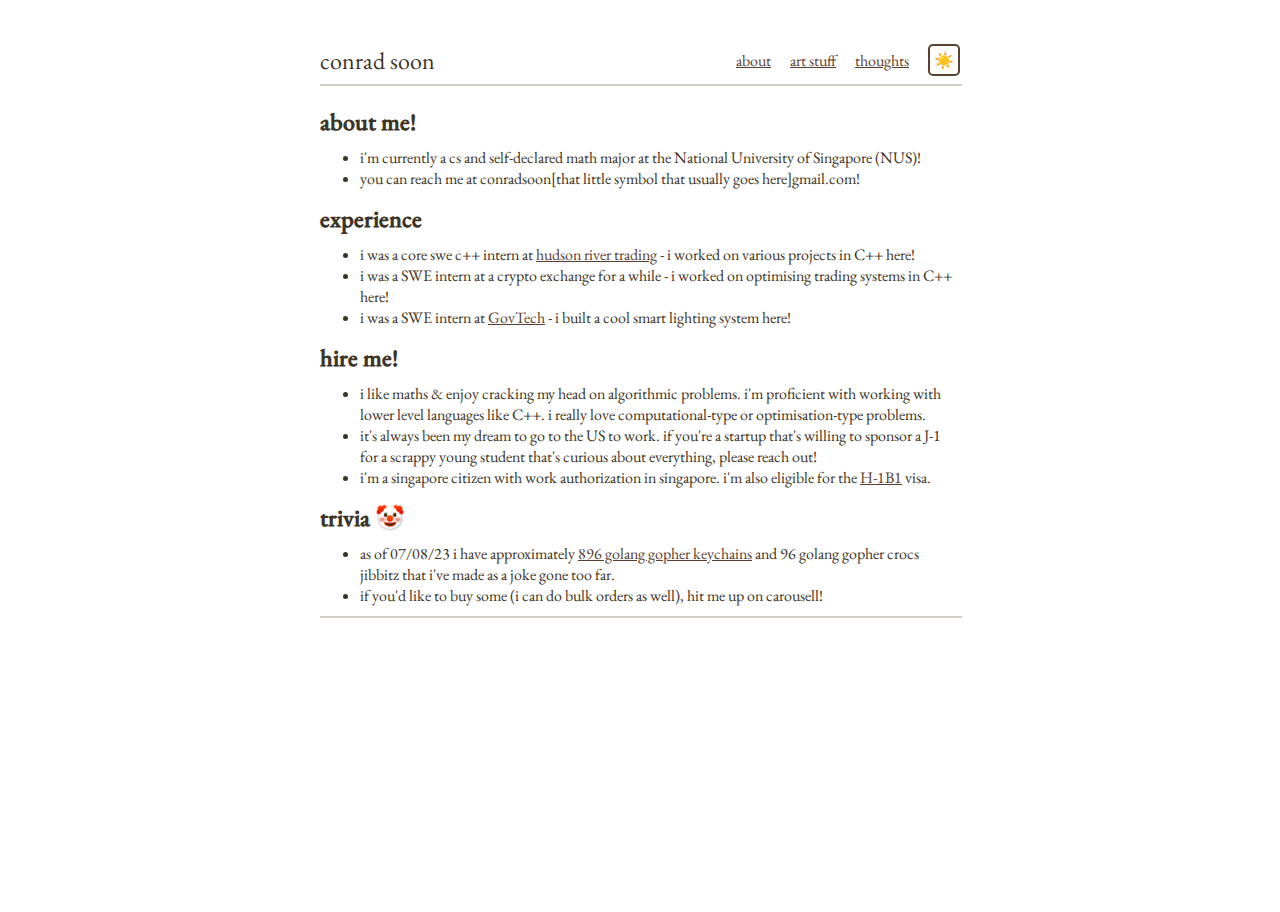
<file: index.html>
<!DOCTYPE html>
<html lang="">
  <head>
    <meta charset="utf-8" />
    <meta
      name="viewport"
      content="width=device-width, initial-scale=1, shrink-to-fit=yes"
    />
    <title>conrad's website!</title>
    <link rel="stylesheet" href="styles.css" />
    <link
      href="https://fonts.googleapis.com/css?family=Palanquin"
      rel="stylesheet"
    />
  </head>

  <body>
    <div class="container centered-content">
      <div class="header">
        <div class="name" id="nameSpinner">conrad soon</div>
        <nav>
          <a href="./">about</a>
          <a href="./art-stuff.html">art stuff</a>
          <a href="./thoughts.html">thoughts</a>
          <button id="toggleTheme">Toggle Night Mode</button>
        </nav>
      </div>
      <hr />
        <h2>about me!</h2>
        <ul>

        <li>
          i'm currently a cs and self-declared math major at the National
          University of Singapore (NUS)!
        </li>
        <li>
          you can reach me at conradsoon[that little symbol that usually goes here]gmail.com!
        </li>
        </ul>

        <h2>experience</h2>
        <ul>
          <li>
            i was a core swe c++ intern at <a href="https://">hudson river trading</a> - i worked on
            various projects in C++ here!
          </li>
          <li>
            i was a SWE intern at a crypto exchange for a while - i worked on
            optimising trading systems in C++ here!
          </li>
          <li>
            i was a SWE intern at
            <a href="https://www.tech.gov.sg/">GovTech</a> - i built a cool
            smart lighting system here!
          </li>
        </ul>

        <h2>hire me!</h2>
        <ul>
          <li>
          i like maths & enjoy cracking my head on algorithmic problems. i'm
          proficient with working with lower level languages like C++. i really
          love computational-type or optimisation-type problems.
          </li>
          <li>

          it's always been my dream to go to the US to work. if you're a startup
          that's willing to sponsor a J-1 for a scrappy young student that's
          curious about everything, please reach out!
          </li>
          <li>
          i'm a singapore citizen with work authorization in singapore. i'm also
          eligible for the
          <a href="https://www.dol.gov/agencies/whd/immigration/h1b1">H-1B1</a>
          visa.

          </li>
        </ul>
        <h2>trivia <span id="toggleStyle" style="cursor:pointer;">🤡</span></h2>
        <div id="youtubeVideoContainer" style="display: none;"></div>
        <ul>
          <li>
            as of 07/08/23 i have approximately
            <a href="img/1000keychains.jpg">896 golang gopher keychains</a> and
            96 golang gopher crocs jibbitz that i've made as a joke gone too
            far.
          </li>
          <li>
            if you'd like to buy some (i can do bulk orders as well), hit me up
            on carousell!
          </li>
        </ul>
        <!-- <p>
        i like (computational) math a lot: here's some of the textbooks that
        i've worked through on my own.
      </p>
      <ul>
        <li>Understanding Analysis by Abbott</li>
        <li>Linear Algebra Done Right by Stephen Axler</li>
        <li>Numerical Linear Algebra by Trefethen & Bau (this is a WIP)</li>
      </ul>
      <p>
        i've been trying to teach myself how to program competitively for a
        while now.
      </p> -->

        <!-- <p>
        i am unfortunately one of those "map-game" lovers. i really like maps, i
        used to spend hours in class doodling entire worlds of fake maps.
      </p> -->
        <!-- <p>
        i like drawing, and art in general. i used to design my own stickers to
        sell in school.
      </p> -->
        <!-- <p>recently i've been obsessed with iain banks' the culture series.</p> -->
        <hr />
      </li>
    </div>

    <script src="theme-toggle.js"></script>
  </body>
</html>
</file>
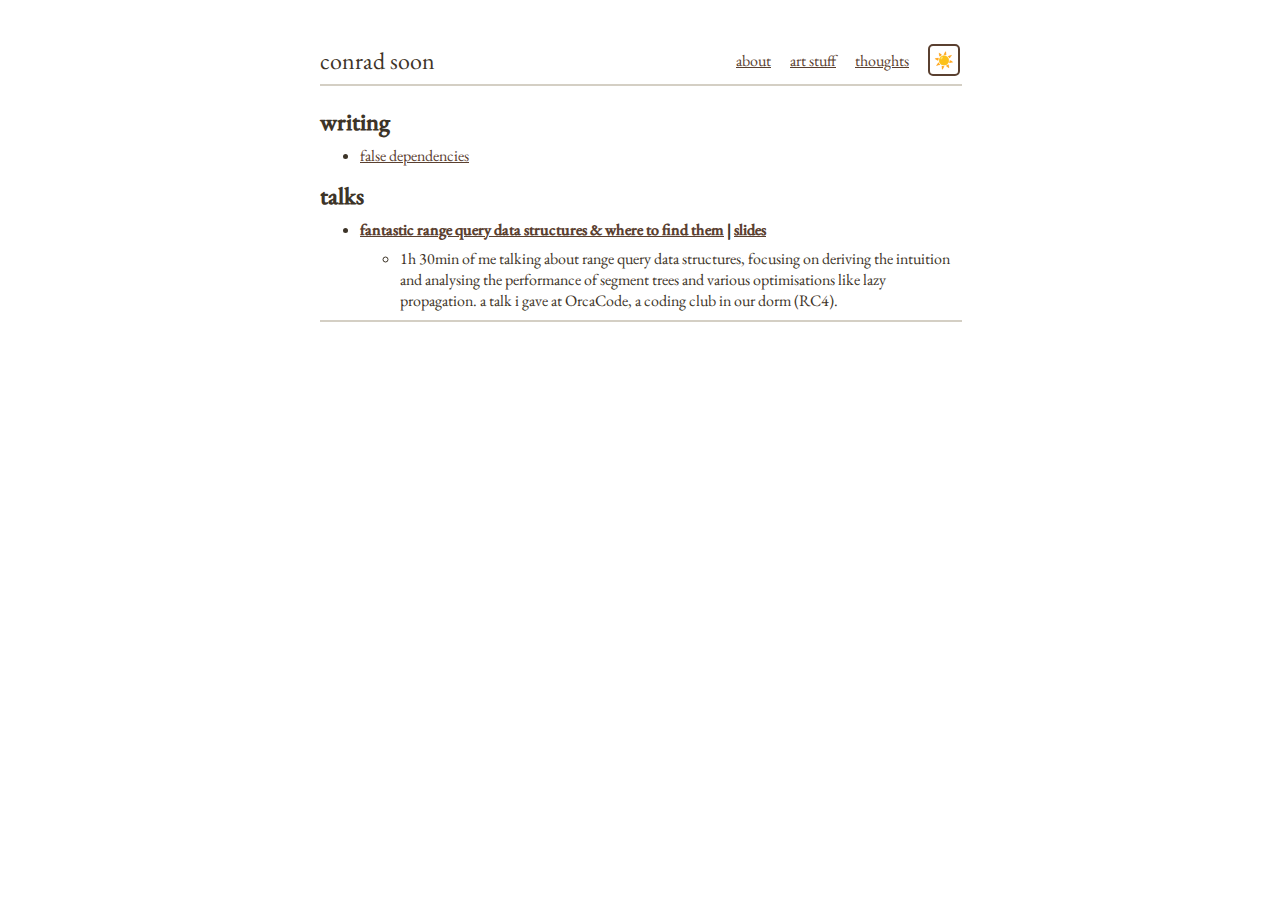
<file: thoughts.html>
<!DOCTYPE html>
<html lang="">
  <head>
    <meta charset="utf-8" />
    <meta
      name="viewport"
      content="width=device-width, initial-scale=1, shrink-to-fit=no"
    />
    <title>conrad's website!</title>
    <link rel="stylesheet" href="styles.css" />
    <link
      href="https://fonts.googleapis.com/css?family=Palanquin"
      rel="stylesheet"
    />
  </head>

  <body>
    <div class="container centered-content">
      <div class="header">
        <div class="name">conrad soon</div>
        <nav>
          <a href="./">about</a>
          <a href="./art-stuff.html">art stuff</a>
          <a href="./thoughts.html">thoughts</a>
          <button id="toggleTheme">Toggle Night Mode</button>
        </nav>
      </div>
      <hr />
      <section id="writing">
        <h2>writing</h2>
        <ul>
          <li>
            <!-- <a href="./essays/15t_tokens.html"
              >how many tokens is 15 trillion?</a
            > -->
            <a href="./essays/false_dependencies.html"
              >false dependencies</a
            >
          </li>
        </ul>
      </section>
      <section id="talks">
        <h2>talks</h2>
        <ul>
          <li>
            <strong
              ><a href="https://www.youtube.com/watch?v=JHzc03SyP4Q"
                >fantastic range query data structures & where to find them</a
              >
              |
              <a
                href="https://docs.google.com/presentation/d/1_tSdAWOw5aE__4GK9iA0K3q2Cry_c9SHkmDFfE-agB8/edit?usp=sharing"
                >slides</a
              ></strong
            >
            <ul>
              <li>
                1h 30min of me talking about range query data structures,
                focusing on deriving the intuition and analysing the performance
                of segment trees and various optimisations like lazy
                propagation. a talk i gave at OrcaCode, a coding club in our
                dorm (RC4).
              </li>
            </ul>
          </li>
          <!-- Add more talks as needed -->
        </ul>
      </section>
      <hr />
    </div>
  </body>
  <script src="theme-toggle.js"></script>
</html>
</file>
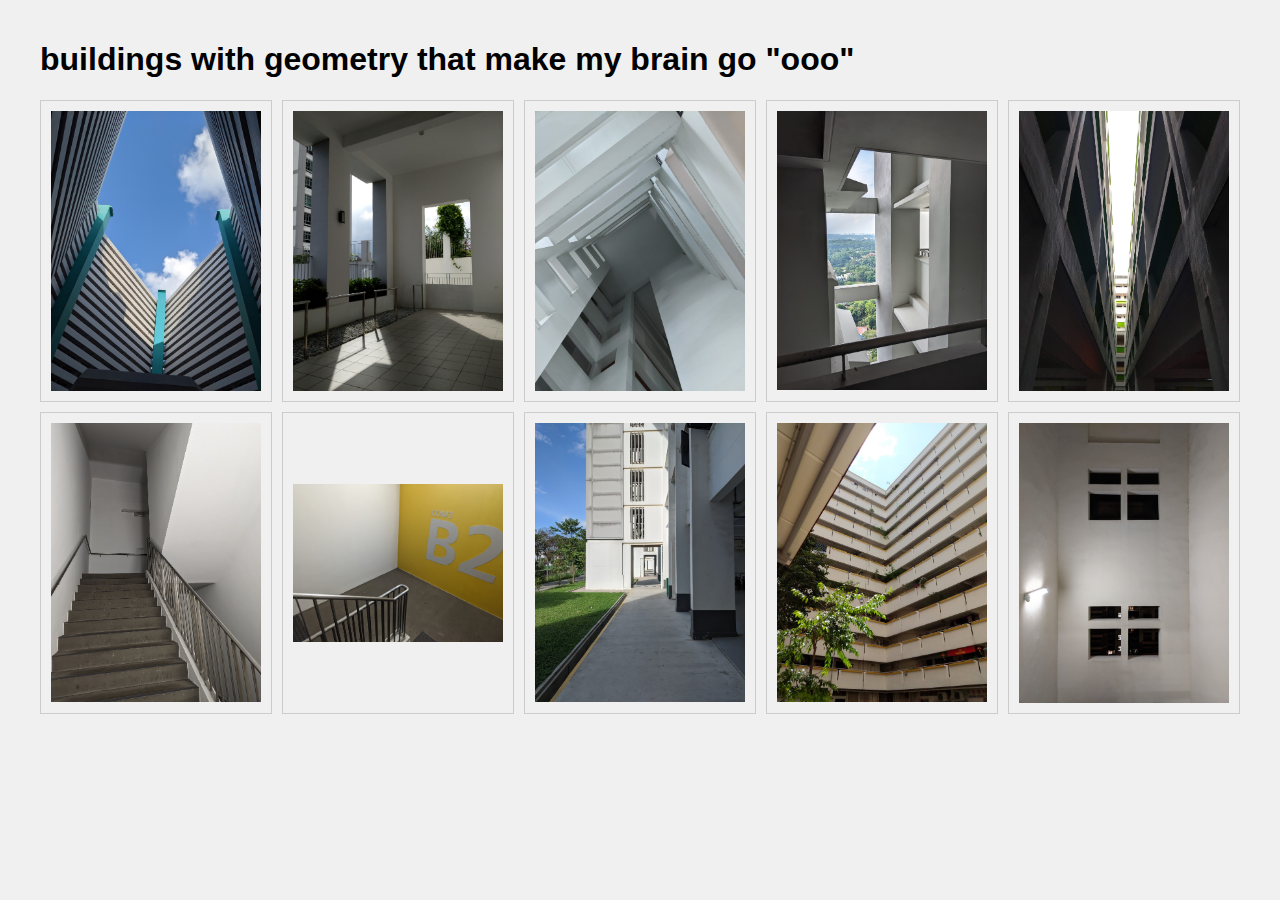
<file: art-stuff/photos.html>
<!DOCTYPE html>
<html lang="en">
  <head>
    <meta charset="UTF-8" />
    <meta name="viewport" content="width=device-width, initial-scale=1.0" />
    <title>Photo Gallery</title>
    <style>
      body {
        margin: 0;
        padding: 0;
        background-color: #f0f0f0;
        font-family: Arial, sans-serif;
      }

      .container {
        max-width: 1200px;
        margin: 0 auto;
        padding: 20px;
      }

      .photo-grid {
        display: grid;
        grid-template-columns: repeat(auto-fill, minmax(200px, 1fr));
        grid-gap: 10px;
      }

      .photo {
        border: 1px solid #ccc;
        padding: 10px;
        text-align: center;
        display: flex;
        flex-direction: column;
        align-items: center;
        justify-content: center;
      }

      .photo img {
        max-width: 100%;
        height: auto;
      }
    </style>
  </head>
  <body>
    <div class="container">
      <h1>buildings with geometry that make my brain go "ooo"</h1>
      <div class="photo-grid">
        <!-- Replace the image URLs with the correct relative paths -->
        <div class="photo">
          <img src="../img/hdb_photos/diamond.jpeg" alt="Diamond" />
        </div>
        <div class="photo">
          <img src="../img/hdb_photos/doorway.jpeg" alt="Doorway" />
        </div>
        <div class="photo">
          <img src="../img/hdb_photos/doorway.jpg" alt="Doorway" />
        </div>
        <div class="photo">
          <img src="../img/hdb_photos/pillars.jpg" alt="Pillars" />
        </div>
        <div class="photo">
          <img src="../img/hdb_photos/ravine.jpeg" alt="Ravine" />
        </div>
        <div class="photo">
          <img src="../img/hdb_photos/stair.jpg" alt="Stair" />
        </div>
        <div class="photo">
          <img src="../img/hdb_photos/tricolor.jpg" alt="Tricolor" />
        </div>
        <div class="photo">
          <img src="../img/hdb_photos/tunnel.jpeg" alt="Tunnel" />
        </div>
        <div class="photo">
          <img src="../img/hdb_photos/v.jpg" alt="V" />
        </div>
        <div class="photo">
          <img src="../img/hdb_photos/window.jpg" alt="Window" />
        </div>
        <!-- Add more <div class="photo"> elements for additional images -->
      </div>
    </div>
  </body>
</html>
</file>
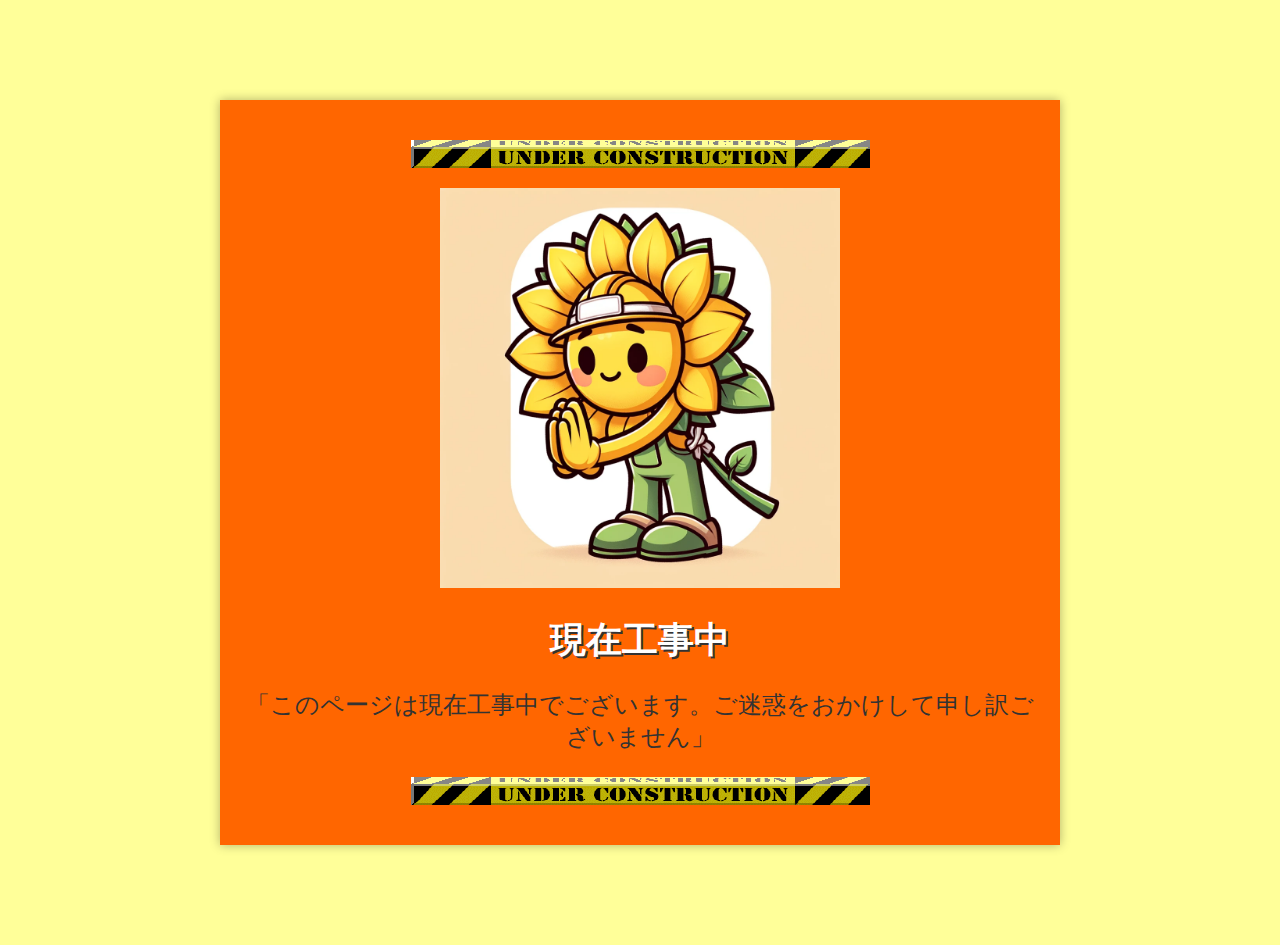
<file: art-stuff/short-fiction.html>
<!DOCTYPE html>
<html lang="en">
  <head>
    <meta charset="UTF-8" />
    <meta name="viewport" content="width=device-width, initial-scale=1.0" />
    <title>Under Construction</title>
    <style>
      body {
        font-family: "Comic Sans MS", cursive, sans-serif;
        background-color: #ffff99;
        text-align: center;
        margin: 0;
        padding: 0;
      }

      .container {
        max-width: 800px;
        margin: 100px auto;
        background-color: #ff6600;
        padding: 20px;
        box-shadow: 0 0 10px rgba(0, 0, 0, 0.3);
      }

      h1 {
        color: #ffffff;
        font-size: 36px;
        text-shadow: 2px 2px #333;
      }

      p {
        color: #333;
        font-size: 24px;
      }

      img {
        max-width: 100%;
        height: auto;
      }

      .construction-worker {
        display: block;
        margin: 20px auto;
      }
    </style>
  </head>
  <body>
    <div class="container">
      <img
        src="../img/under_construction/under_construction.gif"
        alt="Under Construction"
        class="construction-worker"
      />
      <div>
        <img
          src="../img/under_construction/jugyou_chuu.webp"
          style="max-width: 400px"
        />
      </div>
      <h1>現在工事中</h1>
      <p>
        「このページは現在工事中でございます。ご迷惑をおかけして申し訳ございません」
      </p>
      <img
        src="../img/under_construction/under_construction.gif"
        alt="Under Construction"
        class="construction-worker"
      />
    </div>
  </body>
</html>
</file>
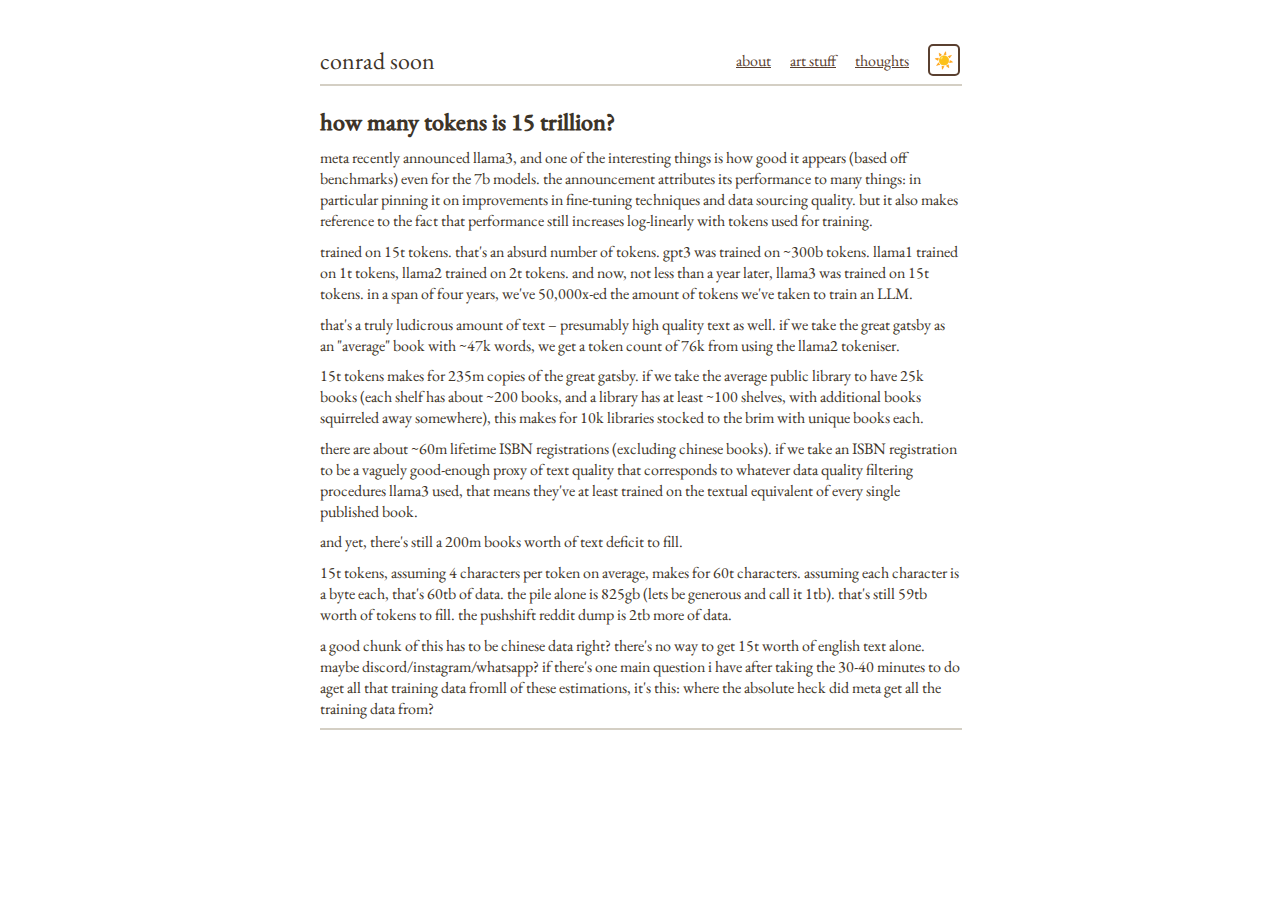
<file: essays/15t_tokens.html>
<!DOCTYPE html>
<html lang="en">
  <head>
    <meta charset="utf-8" />
    <meta
      name="viewport"
      content="width=device-width, initial-scale=1, shrink-to-fit=no"
    />
    <title>how many tokens is 15 trillion?</title>
    <link rel="stylesheet" href="../styles.css" />
    <link
      href="https://fonts.googleapis.com/css?family=Palanquin"
      rel="stylesheet"
    />
  </head>
  <body>
    <div class="container centered-content">
      <div class="header">
        <div class="name">conrad soon</div>
        <nav>
          <a href="../">about</a> <a href="../art-stuff.html">art stuff</a>
          <a href="../thoughts.html">thoughts</a>
          <button id="toggleTheme">Toggle Night Mode</button>
        </nav>
      </div>
      <hr />
      <h2>how many tokens is 15 trillion?</h2>
      <p>
        meta recently announced llama3, and one of the interesting things is how
        good it appears (based off benchmarks) even for the 7b models. the
        announcement attributes its performance to many things: in particular
        pinning it on improvements in fine-tuning techniques and data sourcing
        quality. but it also makes reference to the fact that performance still
        increases log-linearly with tokens used for training.
      </p>
      <p>
        trained on 15t tokens. that's an absurd number of tokens. gpt3 was
        trained on ~300b tokens. llama1 trained on 1t tokens, llama2 trained on
        2t tokens. and now, not less than a year later, llama3 was trained on
        15t tokens. in a span of four years, we've 50,000x-ed the amount of
        tokens we've taken to train an LLM.
      </p>
      <p>
        that's a truly ludicrous amount of text – presumably high quality text
        as well. if we take the great gatsby as an "average" book with ~47k
        words, we get a token count of 76k from using the llama2 tokeniser.
      </p>
      <p>
        15t tokens makes for 235m copies of the great gatsby. if we take the
        average public library to have 25k books (each shelf has about ~200
        books, and a library has at least ~100 shelves, with additional books
        squirreled away somewhere), this makes for 10k libraries stocked to the
        brim with unique books each.
      </p>
      <p>
        there are about ~60m lifetime ISBN registrations (excluding chinese
        books). if we take an ISBN registration to be a vaguely good-enough
        proxy of text quality that corresponds to whatever data quality
        filtering procedures llama3 used, that means they've at least trained on
        the textual equivalent of every single published book.
      </p>
      <p>and yet, there's still a 200m books worth of text deficit to fill.</p>
      <p>
        15t tokens, assuming 4 characters per token on average, makes for 60t
        characters. assuming each character is a byte each, that's 60tb of data.
        the pile alone is 825gb (lets be generous and call it 1tb). that's still
        59tb worth of tokens to fill. the pushshift reddit dump is 2tb more of
        data.
      </p>
      <p>
        a good chunk of this has to be chinese data right? there's no way to get
        15t worth of english text alone. maybe discord/instagram/whatsapp? if
        there's one main question i have after taking the 30-40 minutes to do
        aget all that training data fromll of these estimations, it's this:
        where the absolute heck did meta get all the training data from?
      </p>
      <hr />
    </div>
    <script src="../theme-toggle.js"></script>
  </body>
</html>
</file>
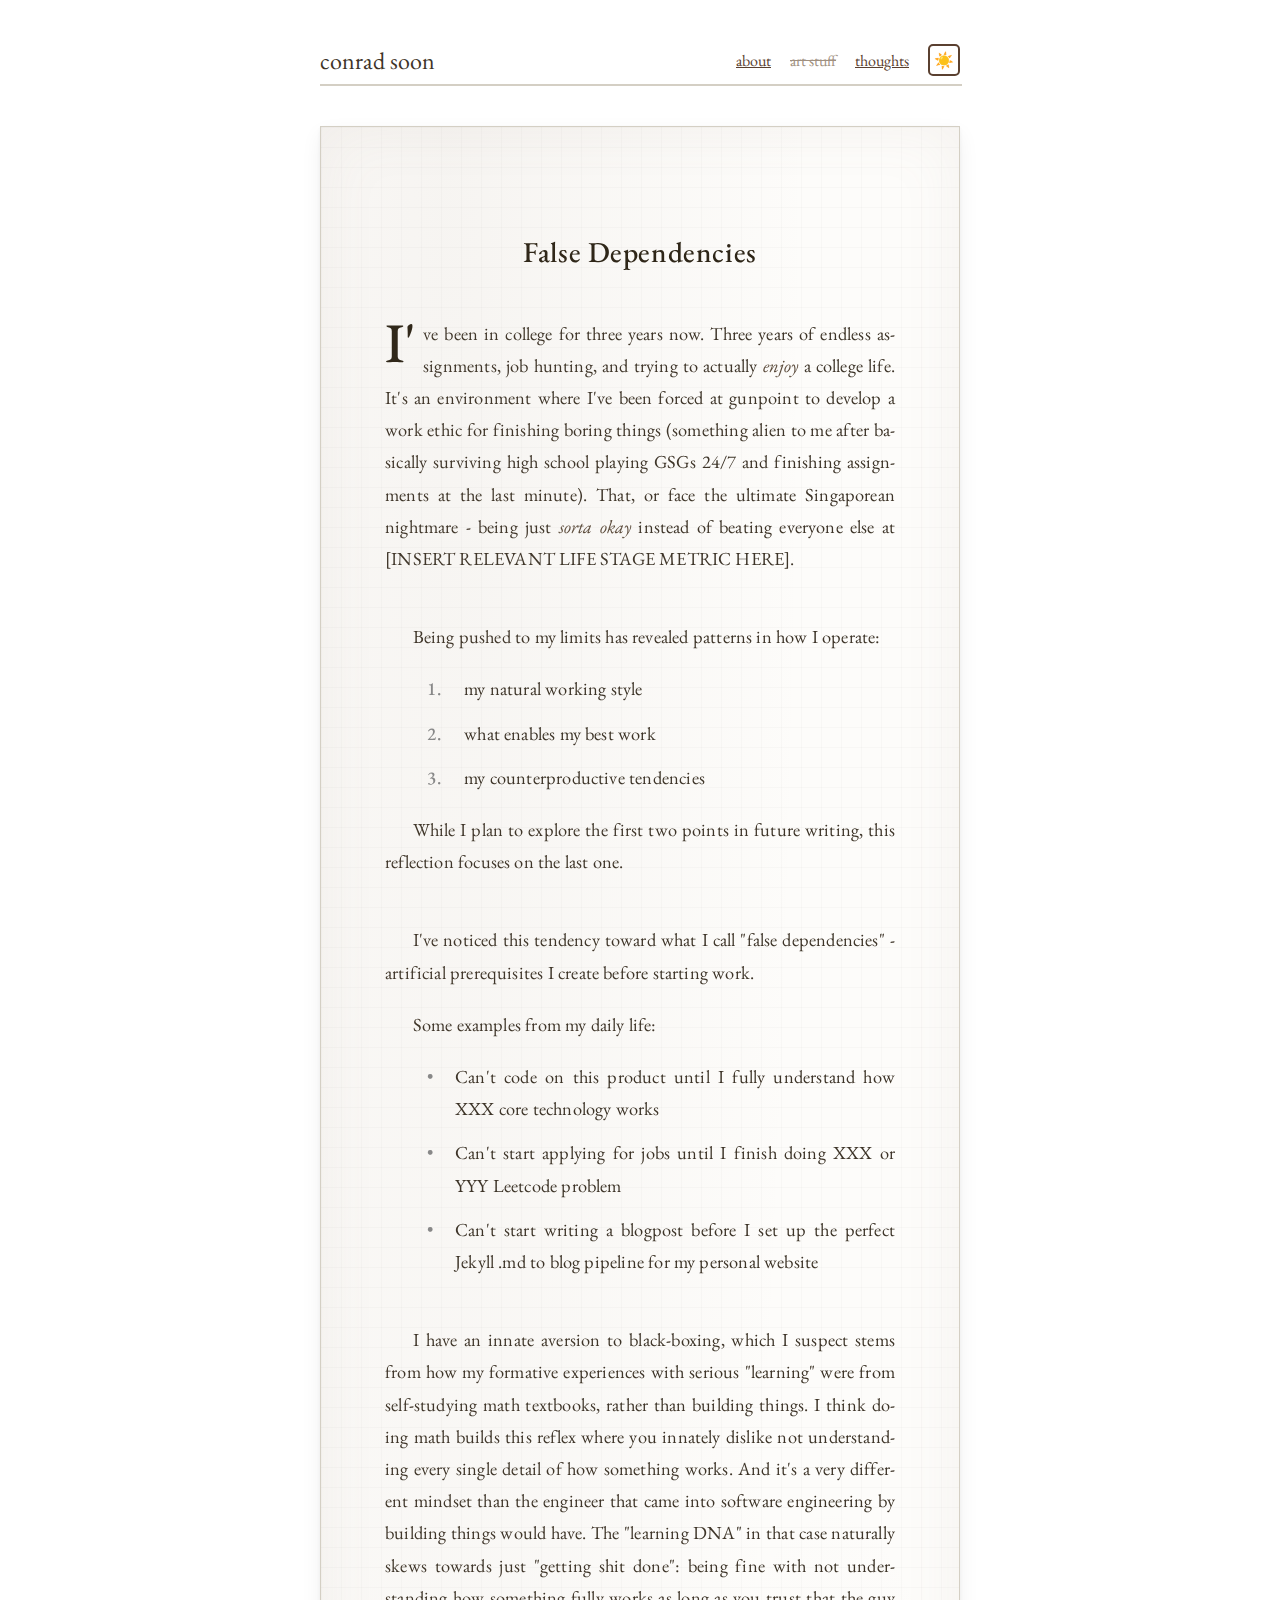
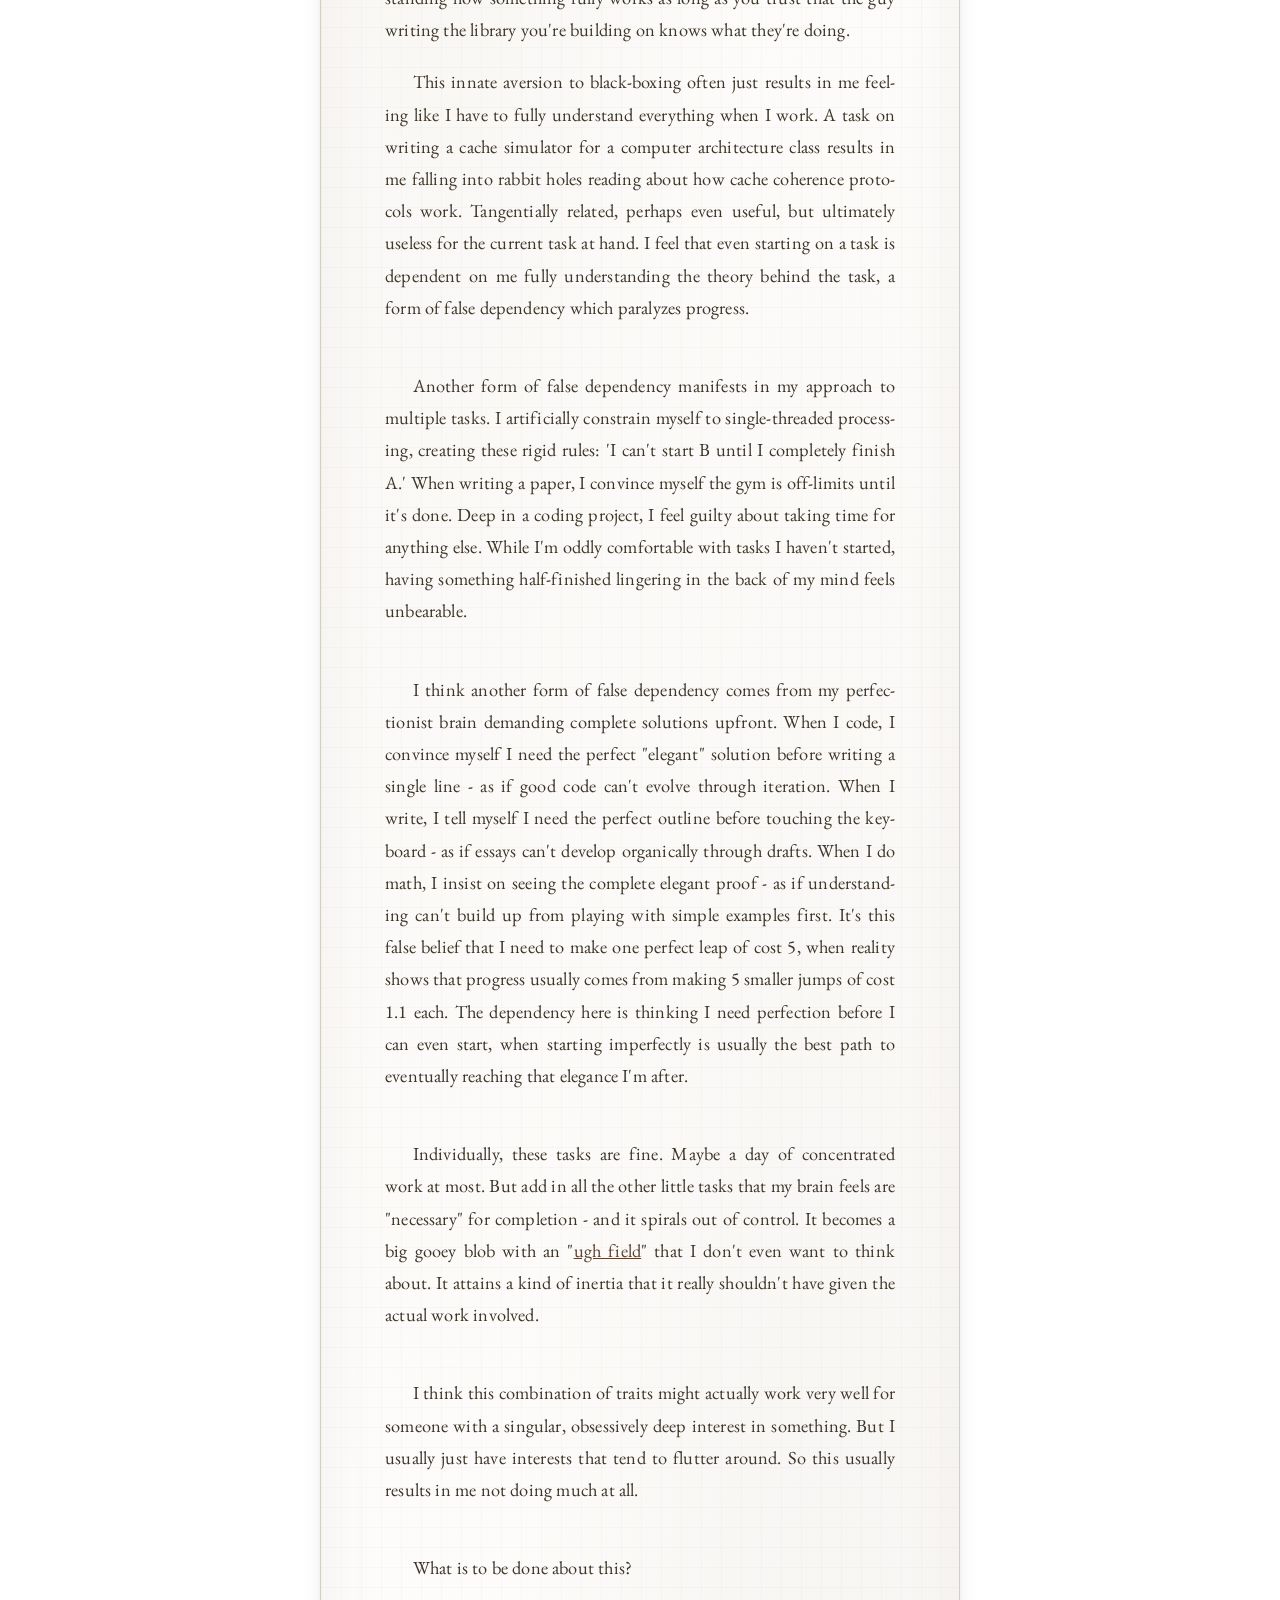
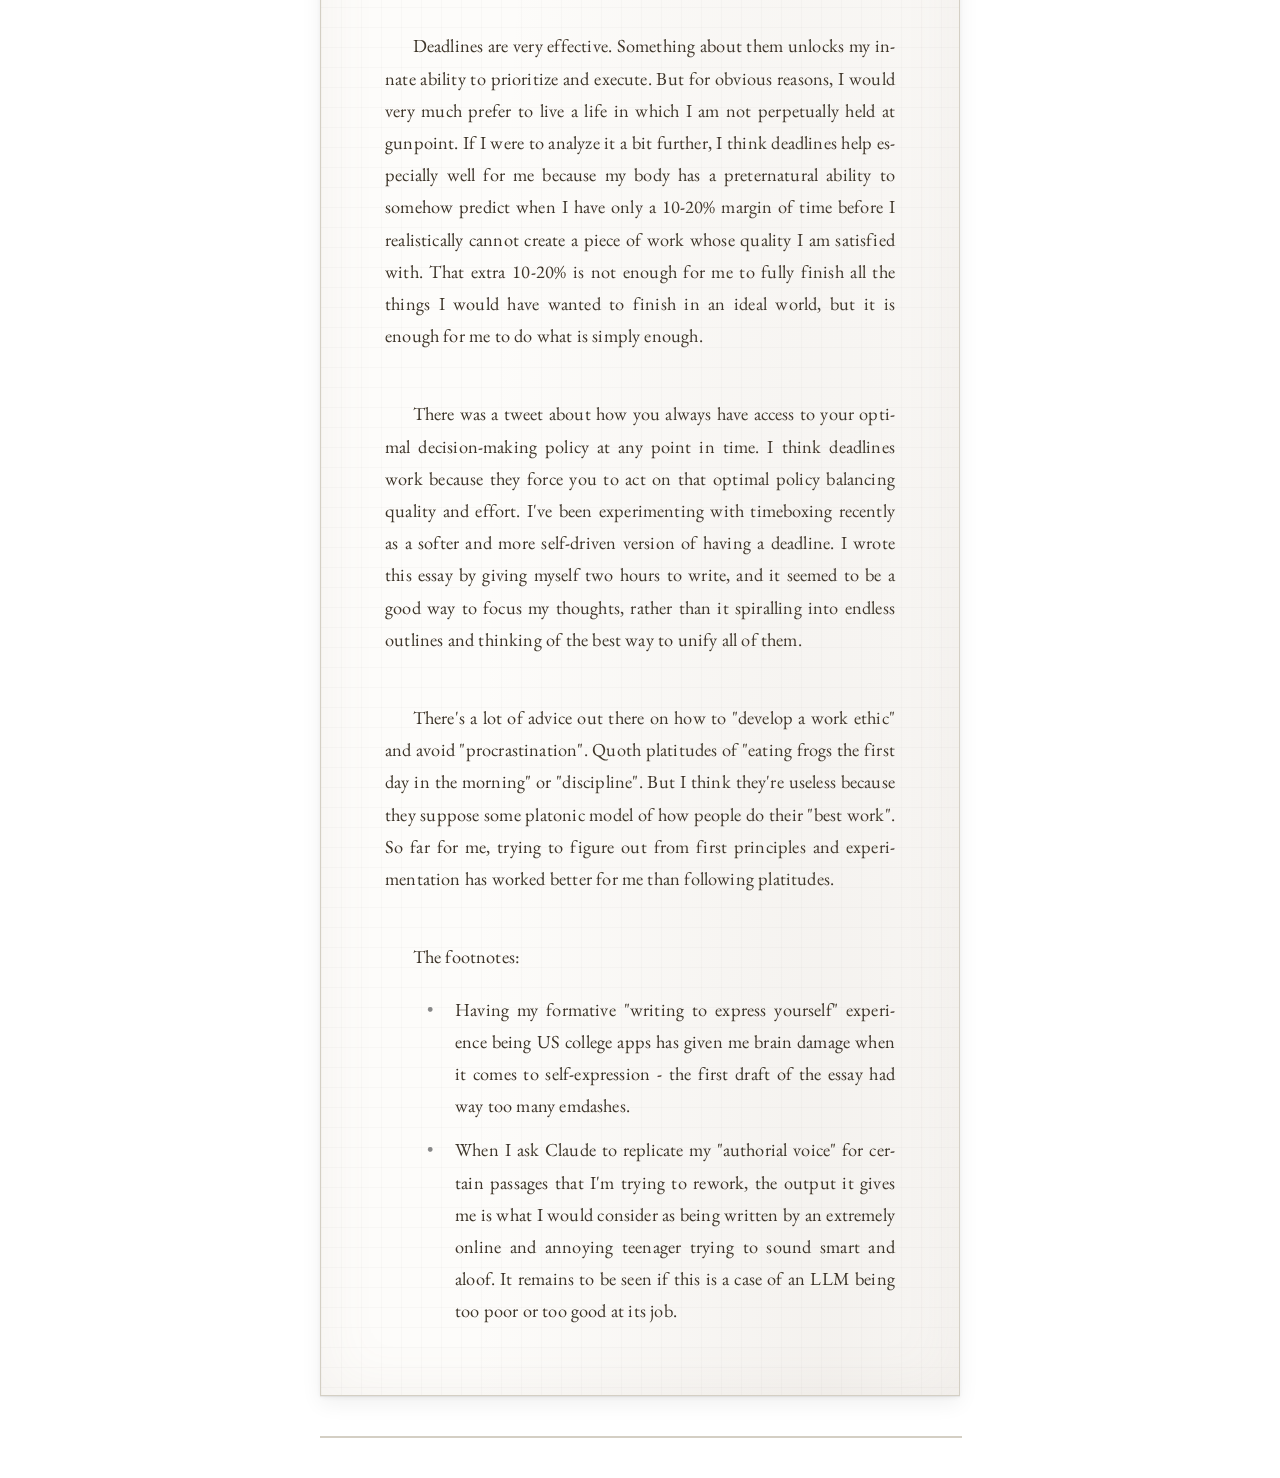
<file: essays/false_dependencies.html>
<!DOCTYPE html>
<html lang="en">
  <head>
    <meta charset="utf-8" />
    <meta
      name="viewport"
      content="width=device-width, initial-scale=1, shrink-to-fit=no"
    />
    <title>False Dependencies | Conrad Soon</title>
    <meta name="description" content="on the artificial prerequisites we create before starting work" />
    <meta name="author" content="Conrad Soon" />
    <link rel="canonical" href="https://conradsoon.github.io/essays/false_dependencies.html" />

    <!-- Open Graph -->
    <meta property="og:type" content="article" />
    <meta property="og:title" content="False Dependencies" />
    <meta property="og:description" content="on the artificial prerequisites we create before starting work" />
    <meta property="og:url" content="https://conradsoon.github.io/essays/false_dependencies.html" />
    <meta property="og:site_name" content="Conrad Soon" />
    <meta property="article:author" content="Conrad Soon" />

    <!-- Twitter Card -->
    <meta name="twitter:card" content="summary" />
    <meta name="twitter:title" content="False Dependencies" />
    <meta name="twitter:description" content="on the artificial prerequisites we create before starting work" />

    <!-- JSON-LD Structured Data -->
    <script type="application/ld+json">
    {
      "@context": "https://schema.org",
      "@type": "Article",
      "headline": "False Dependencies",
      "author": {
        "@type": "Person",
        "name": "Conrad Soon",
        "url": "https://conradsoon.github.io"
      },
      "publisher": {
        "@type": "Person",
        "name": "Conrad Soon"
      },
      "mainEntityOfPage": {
        "@type": "WebPage",
        "@id": "https://conradsoon.github.io/essays/false_dependencies.html"
      },
      "description": "on the artificial prerequisites we create before starting work"
    }
    </script>

    <link rel="stylesheet" href="../styles.css" />
    <style>
      .paper {
        background: #fdfcfa;
        background-image:
          linear-gradient(to right, rgba(0,0,0,0.02) 1px, transparent 1px),
          linear-gradient(to bottom, rgba(0,0,0,0.02) 1px, transparent 1px);
        background-size: 20px 20px;
        padding: 3rem 4rem;
        margin: 2rem auto;
        width: 100%;
        box-sizing: border-box;
        box-shadow:
          0 1px 1px rgba(0,0,0,0.05),
          0 2px 6px rgba(0,0,0,0.05),
          0 8px 20px rgba(0,0,0,0.06),
          inset 0 0 60px rgba(139,119,101,0.08);
        border: 1px solid #d4cfc4;
        position: relative;
      }

      .paper::before {
        content: '';
        position: absolute;
        top: 0;
        left: 0;
        right: 0;
        bottom: 0;
        background:
          radial-gradient(ellipse at 20% 0%, rgba(139,119,101,0.06) 0%, transparent 50%),
          radial-gradient(ellipse at 80% 100%, rgba(139,119,101,0.08) 0%, transparent 50%);
        pointer-events: none;
      }

      .paper .essay-title {
        font-family: 'EB Garamond', Georgia, serif;
        font-size: 1.8rem;
        font-weight: 500;
        color: #2c2416;
        text-align: center;
        margin-bottom: 2.5rem;
        letter-spacing: 0.02em;
        border-bottom: none;
      }

      .paper .essay-content {
        font-family: 'EB Garamond', Georgia, serif;
        font-size: 1.15rem;
        line-height: 1.75;
        color: #3d3428;
        text-align: justify;
        hyphens: auto;
      }

      .paper .essay-content p {
        margin-bottom: 1.25rem;
        text-indent: 1.5em;
      }

      .paper .essay-content .essay-section:first-child p:first-of-type {
        text-indent: 0;
      }

      .paper .essay-content .essay-section:first-child p:first-of-type::first-letter {
        font-size: 3.5rem;
        float: left;
        line-height: 0.8;
        padding-right: 0.12em;
        padding-top: 0.08em;
        font-weight: 500;
        color: #2c2416;
      }

      .paper .essay-section {
        margin-bottom: 0;
      }

      .paper .essay-content li {
        margin-bottom: 0.75rem;
      }

      .paper .essay-content ol,
      .paper .essay-content ul {
        margin: 1rem 0 1.25rem 1.5rem;
      }

      .paper .essay-content em {
        font-family: 'EB Garamond', Georgia, serif;
        font-style: italic;
        color: #5a4a3a;
      }

      @media (max-width: 700px) {
        body {
          margin: 0;
          padding: 0;
        }
        .container.centered-content {
          padding: 0 !important;
          margin: 0 !important;
          max-width: 100% !important;
        }
        .paper {
          padding: 1.5rem 1rem;
          margin: 0;
          border: none;
          box-shadow: none;
          border-radius: 0;
          max-width: 100%;
        }
        .paper .essay-title {
          font-size: 1.4rem;
          margin-bottom: 1.5rem;
        }
        .paper .essay-content {
          font-size: 1rem;
          line-height: 1.7;
        }
        .paper .essay-content p {
          text-indent: 1em;
        }
        .paper .essay-content .essay-section:first-child p:first-of-type::first-letter {
          font-size: 2.8rem;
        }
      }

      /* Dark mode */
      [data-theme="dark"] .paper {
        background: #2a2520;
        background-image:
          linear-gradient(to right, rgba(255,255,255,0.02) 1px, transparent 1px),
          linear-gradient(to bottom, rgba(255,255,255,0.02) 1px, transparent 1px);
        border: 1px solid #3d3830;
        box-shadow:
          0 1px 1px rgba(0,0,0,0.15),
          0 2px 6px rgba(0,0,0,0.15),
          0 8px 20px rgba(0,0,0,0.2),
          inset 0 0 60px rgba(0,0,0,0.15);
        color: #e8e4dc;
      }

      [data-theme="dark"] .paper::before {
        background:
          radial-gradient(ellipse at 20% 0%, rgba(255,255,255,0.03) 0%, transparent 50%),
          radial-gradient(ellipse at 80% 100%, rgba(255,255,255,0.02) 0%, transparent 50%);
      }

      [data-theme="dark"] .paper .essay-title {
        color: #f0ebe3;
      }

      [data-theme="dark"] .paper .essay-content {
        color: #e8e4dc;
      }

      [data-theme="dark"] .paper .essay-content .essay-section:first-child p:first-of-type::first-letter {
        color: #f0ebe3;
      }

      [data-theme="dark"] .paper a {
        color: #d4a574;
      }

      [data-theme="dark"] .paper a:hover {
        color: #e8c49a;
      }

      [data-theme="dark"] .paper .essay-content em {
        color: #c4b4a4;
      }
    </style>
  </head>
  <body>
    <div class="container centered-content">
      <div id="shared-header"></div>
      <article class="essay paper">
        <h2 class="essay-title">False Dependencies</h2>

        <div class="essay-content">
          <div class="essay-section">
            <p>
              I've been in college for three years now. Three years of endless assignments, job hunting, and trying to actually <em>enjoy</em> a college life. It's an environment where I've been forced at gunpoint to develop a work ethic for finishing boring things (something alien to me after basically surviving high school playing GSGs 24/7 and finishing assignments at the last minute). That, or face the ultimate Singaporean nightmare - being just <em>sorta okay</em> instead of beating everyone else at [INSERT RELEVANT LIFE STAGE METRIC HERE].
            </p>
          </div>

          <div class="essay-section">
            <p>
              Being pushed to my limits has revealed patterns in how I operate:
            </p>
            <ol>
              <li>my natural working style</li>
              <li>what enables my best work</li>
              <li>my counterproductive tendencies</li>
            </ol>
            <p>
              While I plan to explore the first two points in future writing, this reflection focuses on the last one.
            </p>
          </div>

          <div class="essay-section">
            <p>
              I've noticed this tendency toward what I call "false dependencies" - artificial prerequisites I create before starting work.
            </p>

            <p>Some examples from my daily life:</p>
            <ul>
              <li>Can't code on this product until I fully understand how XXX core technology works</li>
              <li>Can't start applying for jobs until I finish doing XXX or YYY Leetcode problem</li>
              <li>Can't start writing a blogpost before I set up the perfect Jekyll .md to blog pipeline for my personal website</li>
            </ul>
          </div>

          <div class="essay-section">
            <p>
              I have an innate aversion to black-boxing, which I suspect stems from how my formative experiences with serious "learning" were from self-studying math textbooks, rather than building things. I think doing math builds this reflex where you innately dislike not understanding every single detail of how something works. And it's a very different mindset than the engineer that came into software engineering by building things would have. The "learning DNA" in that case naturally skews towards just "getting shit done": being fine with not understanding how something fully works as long as you trust that the guy writing the library you're building on knows what they're doing.
            </p>

            <p>
              This innate aversion to black-boxing often just results in me feeling like I have to fully understand everything when I work. A task on writing a cache simulator for a computer architecture class results in me falling into rabbit holes reading about how cache coherence protocols work. Tangentially related, perhaps even useful, but ultimately useless for the current task at hand. I feel that even starting on a task is dependent on me fully understanding the theory behind the task, a form of false dependency which paralyzes progress.
            </p>
          </div>

          <div class="essay-section">
            <p>
              Another form of false dependency manifests in my approach to multiple tasks. I artificially constrain myself to single-threaded processing, creating these rigid rules: 'I can't start B until I completely finish A.' When writing a paper, I convince myself the gym is off-limits until it's done. Deep in a coding project, I feel guilty about taking time for anything else. While I'm oddly comfortable with tasks I haven't started, having something half-finished lingering in the back of my mind feels unbearable.
            </p>
          </div>

          <div class="essay-section">
            <p>
              I think another form of false dependency comes from my perfectionist brain demanding complete solutions upfront. When I code, I convince myself I need the perfect "elegant" solution before writing a single line - as if good code can't evolve through iteration. When I write, I tell myself I need the perfect outline before touching the keyboard - as if essays can't develop organically through drafts. When I do math, I insist on seeing the complete elegant proof - as if understanding can't build up from playing with simple examples first. It's this false belief that I need to make one perfect leap of cost 5, when reality shows that progress usually comes from making 5 smaller jumps of cost 1.1 each. The dependency here is thinking I need perfection before I can even start, when starting imperfectly is usually the best path to eventually reaching that elegance I'm after.
            </p>
          </div>

          <div class="essay-section">
            <p>
              Individually, these tasks are fine. Maybe a day of concentrated work at most. But add in all the other little tasks that my brain feels are "necessary" for completion - and it spirals out of control. It becomes a big gooey blob with an "<a href="https://www.lesswrong.com/posts/EFQ3F6kmt4WHXRqik/ugh-fields">ugh field</a>" that I don't even want to think about. It attains a kind of inertia that it really shouldn't have given the actual work involved.
            </p>
          </div>

          <div class="essay-section">
            <p>
              I think this combination of traits might actually work very well for someone with a singular, obsessively deep interest in something. But I usually just have interests that tend to flutter around. So this usually results in me not doing much at all.
            </p>
          </div>

          <div class="essay-section">
            <p>
              What is to be done about this?
            </p>
          </div>

          <div class="essay-section">
            <p>
              Deadlines are very effective. Something about them unlocks my innate ability to prioritize and execute. But for obvious reasons, I would very much prefer to live a life in which I am not perpetually held at gunpoint. If I were to analyze it a bit further, I think deadlines help especially well for me because my body has a preternatural ability to somehow predict when I have only a 10-20% margin of time before I realistically cannot create a piece of work whose quality I am satisfied with. That extra 10-20% is not enough for me to fully finish all the things I would have wanted to finish in an ideal world, but it is enough for me to do what is simply enough.
            </p>
          </div>

          <div class="essay-section">
            <p>
              There was a tweet about how you always have access to your optimal decision-making policy at any point in time. I think deadlines work because they force you to act on that optimal policy balancing quality and effort. I've been experimenting with timeboxing recently as a softer and more self-driven version of having a deadline. I wrote this essay by giving myself two hours to write, and it seemed to be a good way to focus my thoughts, rather than it spiralling into endless outlines and thinking of the best way to unify all of them.
            </p>
          </div>

          <div class="essay-section">
            <p>
              There's a lot of advice out there on how to "develop a work ethic" and avoid "procrastination". Quoth platitudes of "eating frogs the first day in the morning" or "discipline". But I think they're useless because they suppose some platonic model of how people do their "best work". So far for me, trying to figure out from first principles and experimentation has worked better for me than following platitudes.
            </p>
          </div>

          <div class="essay-section">
            <p>The footnotes:</p>
            <ul>
              <li>Having my formative "writing to express yourself" experience being US college apps has given me brain damage when it comes to self-expression - the first draft of the essay had way too many emdashes.</li>
              <li>When I ask Claude to replicate my "authorial voice" for certain passages that I'm trying to rework, the output it gives me is what I would consider as being written by an extremely online and annoying teenager trying to sound smart and aloof. It remains to be seen if this is a case of an LLM being too poor or too good at its job.</li>
            </ul>
          </div>
        </div>
      </article>
      <hr />
    </div>
    <script src="../header.js"></script>
    <script src="../theme-toggle.js"></script>
  </body>
</html>
</file>
<file: styles.css>
/* Self-hosted EB Garamond */
@font-face {
  font-family: 'EB Garamond';
  font-style: normal;
  font-weight: 400;
  font-display: swap;
  src: url('./fonts/eb-garamond-latin-400-normal.woff2') format('woff2');
}

@font-face {
  font-family: 'EB Garamond';
  font-style: normal;
  font-weight: 500;
  font-display: swap;
  src: url('./fonts/eb-garamond-latin-500-normal.woff2') format('woff2');
}

@font-face {
  font-family: 'EB Garamond';
  font-style: italic;
  font-weight: 400;
  font-display: swap;
  src: url('./fonts/eb-garamond-latin-400-italic.woff2') format('woff2');
}

:root {
  /* Light theme */
  --primary-bg-color: #ffffff;
  --primary-text-color: #3d3428;
  --link-color: #5a4030;
  --hr-color: #d4cfc4;
}

[data-theme="dark"] {
  /* Dark theme */
  --primary-bg-color: #1a1a1a;
  --primary-text-color: #e8e4dc;
  --link-color: #d4a574;
  --hr-color: #3d3830;
}

body {
  font-family: 'EB Garamond', Georgia, serif;
  display: flex;
  justify-content: flex-start;
  align-items: center;
  flex-direction: column;
  min-height: 100vh;
  margin: 0;
  padding-top: 0.75rem;
  background-color: var(--primary-bg-color);
  color: var(--primary-text-color);
}

.container {
  width: 50%;
  max-width: 80%;
  padding: 0;
  margin: 2em auto;
  text-align: left;
}

a {
  color: var(--link-color);
}

nav a {
  margin-right: 1em;
}

nav a:last-child {
  margin-right: 0;
}

nav a.disabled {
  color: #a09080;
  pointer-events: none;
  text-decoration: line-through;
}

hr {
  border: 1px solid var(--hr-color);
  width: 100%;
}

.name {
  font-size: 1.5rem;
  font-family: 'EB Garamond', Georgia, serif;
}

.header {
  display: flex;
  justify-content: space-between;
  align-items: center;
}

.centered-content {
  display: flex;
  flex-direction: column;
  justify-content: start;
  height: 100%;
}

h1,
h2,
p,
ul {
  margin-top: 0.5em;
  margin-bottom: 0.1em;
}

@media (max-width: 800px) {
  .container {
    width: 90%;
  }
  nav a {
    margin-right: 0.5em;
  }
}

@media (max-width: 600px) {
  .header {
    flex-direction: column;
    align-items: center;
  }

  .name {
    margin-bottom: 10px;
  }

  nav {
    display: flex;
    flex-direction: row;
    align-items: center;
    flex-wrap: wrap;
    justify-content: center;
    gap: 0;
  }

  nav a {
    margin-right: 0;
    margin-bottom: 0;
    white-space: nowrap;
  }

  nav a::after {
    content: " · ";
    color: var(--primary-text-color);
    text-decoration: none;
    display: inline;
  }

  nav a:last-child::after {
    content: "";
  }

  .header {
    max-width: 100%;
    overflow: hidden;
  }

  .container {
    width: 100%;
    padding: 1em;
    margin: 0;
    box-sizing: border-box;
    overflow-x: hidden;
  }
}

button {
  background-color: var(--primary-bg-color);
  color: var(--primary-text-color);
  border: 2px solid var(--link-color);
  padding: 2px;
  font-size: 1rem;
  width: 2em;
  height: 2em;
  border-radius: 5px;
  transition: background-color 0.3s, color 0.3s;
  cursor: pointer;
  outline: none;
}

button:hover {
  background-color: var(--link-color);
  color: var(--primary-bg-color);
}

#nameSpinner {
  cursor: pointer;
  transition: transform 0.5s ease-in-out;
}

#nameSpinner.spin {
  animation: spin 1s linear;
}

@keyframes spin {
  0% {
    transform: rotate(0deg);
  }
  100% {
    transform: rotate(360deg);
  }
}

/* Text animation for rainbow effect */
@keyframes rainbowText {
  0% {
    color: red;
  }
  15% {
    color: orange;
  }
  30% {
    color: yellow;
  }
  45% {
    color: green;
  }
  60% {
    color: blue;
  }
  75% {
    color: indigo;
  }
  90% {
    color: violet;
  }
  100% {
    color: red;
  }
}

.funStyle h2,
.funStyle a {
  animation: rainbowText 5s linear infinite;
}

/* State 1: Comic Sans */
body.funStyle {
  font-family: "Comic Sans MS", cursive, sans-serif;
}

/* State 2: Background and font color change */
body.funStyle.state2 {
  background-color: #ffccff;
  color: #333;
}

/* State 3: Random capitalization */
body.funStyle.state3 p,
body.funStyle.state3 li {
  text-transform: none;
}

/* .funStyle p,
.funStyle li {
  text-transform: lowercase;
}
.funStyle p::first-letter,
.funStyle li::first-letter {
  text-transform: uppercase;
} */

  
/* for essays */
.essay {
  width: 100%;
  box-sizing: border-box;
  margin: 0 auto;
  padding: 0;
}

.essay h2 {
  font-size: 2.8em;
  font-weight: 300;
  margin: 2em 0 1.5em;
  text-align: center;
  letter-spacing: 0.02em;
}

.essay-content {
  font-size: 1.1em;
  line-height: 1.8;
  letter-spacing: 0.01em;
}

.essay-section {
  margin: 2.5em 0;
}

.essay p {
  margin-bottom: 1.4em;
}

.essay ol {
  counter-reset: item;
  list-style: none;
  margin: 1.5em 0;
  padding-left: 1em;
}

.essay ol li {
  counter-increment: item;
  margin-bottom: 1em;
  position: relative;
  padding-left: 2em;
}

.essay ol li:before {
  content: counter(item) ".";
  position: absolute;
  left: 0;
  color: #888;
  font-weight: 500;
}

.essay ul {
  list-style: none;
  margin: 1.5em 0;
  padding-left: 1em;
}

.essay ul li {
  margin-bottom: 1em;
  position: relative;
  padding-left: 1.5em;
}

.essay ul li:before {
  content: "•";
  position: absolute;
  left: 0;
  color: #888;
}

.essay em, .essay i {
  font-style: italic;
  color: #e0e0e0;
}

.examples li {
  color: #666;
  font-style: italic;
}

.footnotes {
  margin-top: 3em;
  padding-top: 1.5em;
  border-top: 1px solid #ddd;
  font-size: 0.9em;
  color: #666;
}

/* Paper styling */
.paper {
  background: #fdfcfa;
  background-image:
    linear-gradient(to right, rgba(0,0,0,0.02) 1px, transparent 1px),
    linear-gradient(to bottom, rgba(0,0,0,0.02) 1px, transparent 1px);
  background-size: 20px 20px;
  padding: 3rem 4rem;
  margin: 2rem auto;
  width: 100%;
  box-sizing: border-box;
  box-shadow:
    0 1px 1px rgba(0,0,0,0.05),
    0 2px 6px rgba(0,0,0,0.05),
    0 8px 20px rgba(0,0,0,0.06),
    inset 0 0 60px rgba(139,119,101,0.08);
  border: 1px solid #d4cfc4;
  position: relative;
  font-family: 'EB Garamond', Georgia, serif;
  color: #3d3428;
  transform: translateZ(0);
  -webkit-transform: translateZ(0);
}

.paper::before {
  content: '';
  position: absolute;
  top: 0;
  left: 0;
  right: 0;
  bottom: 0;
  background:
    radial-gradient(ellipse at 20% 0%, rgba(139,119,101,0.06) 0%, transparent 50%),
    radial-gradient(ellipse at 80% 100%, rgba(139,119,101,0.08) 0%, transparent 50%);
  pointer-events: none;
}

.paper h2 {
  font-family: 'EB Garamond', Georgia, serif;
  font-weight: 500;
  color: #2c2416;
  margin-bottom: 1rem;
}

.paper a {
  color: var(--link-color);
}

.paper a:hover {
  opacity: 0.8;
}

@media (max-width: 700px) {
  .paper {
    padding: 1.5rem 1rem;
    margin: 0;
    border: none;
    box-shadow: none;
    border-radius: 0;
    max-width: 100%;
  }
}

/* Dark mode paper */
[data-theme="dark"] .paper {
  background: #2a2520;
  background-image:
    linear-gradient(to right, rgba(255,255,255,0.02) 1px, transparent 1px),
    linear-gradient(to bottom, rgba(255,255,255,0.02) 1px, transparent 1px);
  border: 1px solid #3d3830;
  box-shadow:
    0 1px 1px rgba(0,0,0,0.15),
    0 2px 6px rgba(0,0,0,0.15),
    0 8px 20px rgba(0,0,0,0.2),
    inset 0 0 60px rgba(0,0,0,0.15);
  color: #e8e4dc;
}

[data-theme="dark"] .paper::before {
  background:
    radial-gradient(ellipse at 20% 0%, rgba(255,255,255,0.03) 0%, transparent 50%),
    radial-gradient(ellipse at 80% 100%, rgba(255,255,255,0.02) 0%, transparent 50%);
}

[data-theme="dark"] .paper h2 {
  color: #f0ebe3;
}

[data-theme="dark"] .paper a {
  color: var(--link-color);
}

[data-theme="dark"] .paper a:hover {
  opacity: 0.8;
}

/* Dark mode adjustments */
@media (prefers-color-scheme: dark) {
  .essay-content {
    color: #d4d4d4;
  }
  
  .essay h2 {
    color: #ffffff;
  }
  
  .essay ul li:before,
  .essay ol li:before {
    color: #999;
  }
  
  .examples li {
    color: #aaa;
  }
  
  .footnotes {
    border-top-color: #444;
    color: #aaa;
  }
}
</file>
